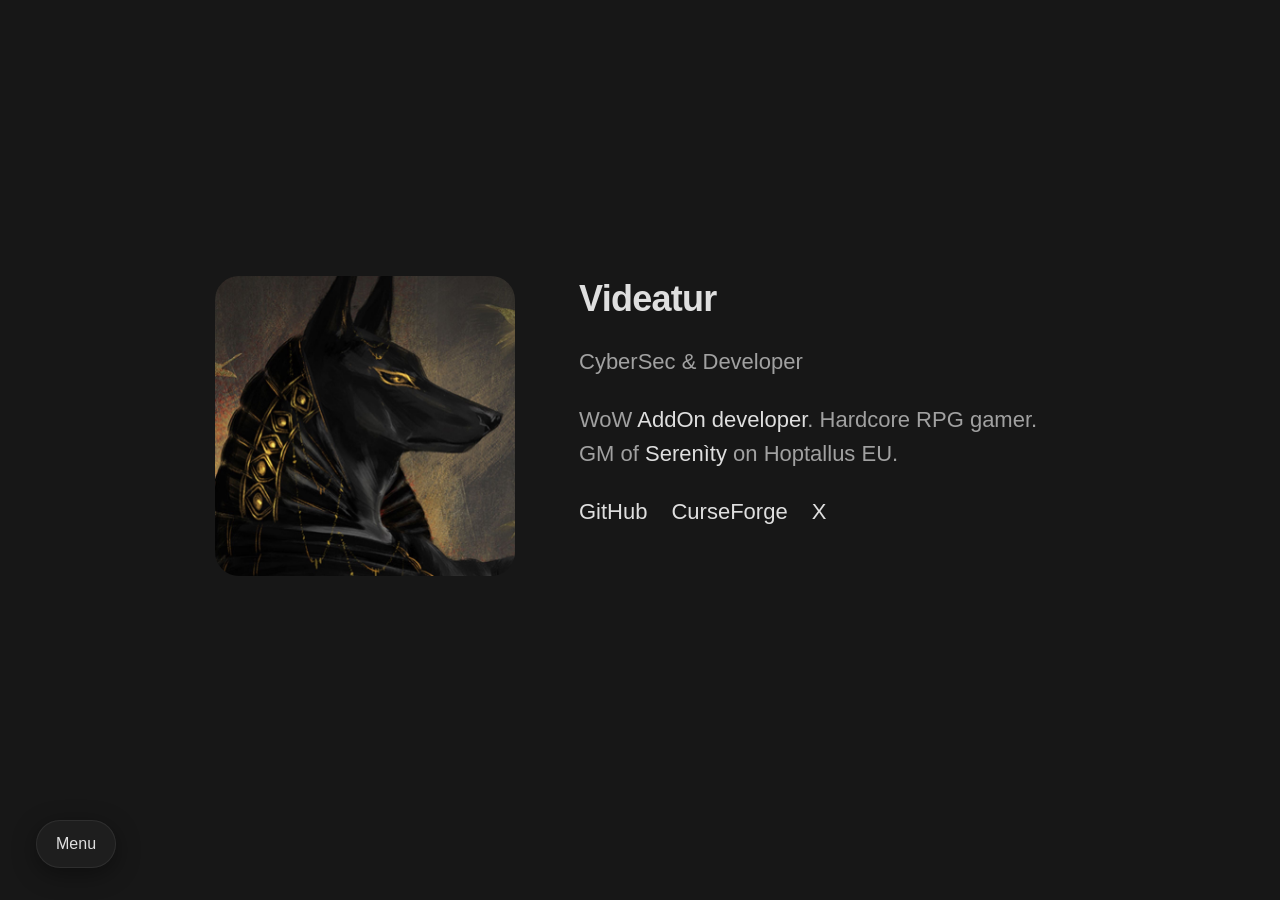
<file: index.html>
<!DOCTYPE html>
<html lang="en">
<head>
    <meta charset="UTF-8">
    <meta name="viewport" content="width=device-width, initial-scale=1">
    <meta name="theme-color" content="#171717">
    <meta name="description" content="CyberSec &amp; Developer. World of Warcraft AddOn creator.">
    <title>Videatur</title>
    <link rel="stylesheet" href="style.css">
</head>
<body>
    <main class="home">
        <img class="portrait" src="vide.png" alt="Videatur" width="300" height="300">
        <div class="profile">
            <h1>Videatur</h1>
            <p>CyberSec &amp; Developer</p>
            <p>WoW <a href="addons.html">AddOn developer</a>. Hardcore RPG gamer. GM of <strong>Serenìty</strong> on Hoptallus EU.</p>
            <nav class="socials" aria-label="Connect">
                    <a href="https://github.com/Videatur" target="_blank" rel="noopener">GitHub</a>
                    <a href="https://www.curseforge.com/members/videatur/projects" target="_blank" rel="noopener">CurseForge</a>
                    <a href="https://x.com/Videatur" target="_blank" rel="noopener">X</a>
            </nav>
        </div>
    </main>

    <button class="menu-button" type="button" popovertarget="site-menu">Menu</button>
    <nav class="site-menu" id="site-menu" popover aria-label="Primary">
        <a href="index.html" aria-current="page">Home</a>
        <a href="addons.html">AddOns</a>
        <button type="button" popovertarget="site-menu" popovertargetaction="hide">Close</button>
    </nav>
</body>
</html>
</file>
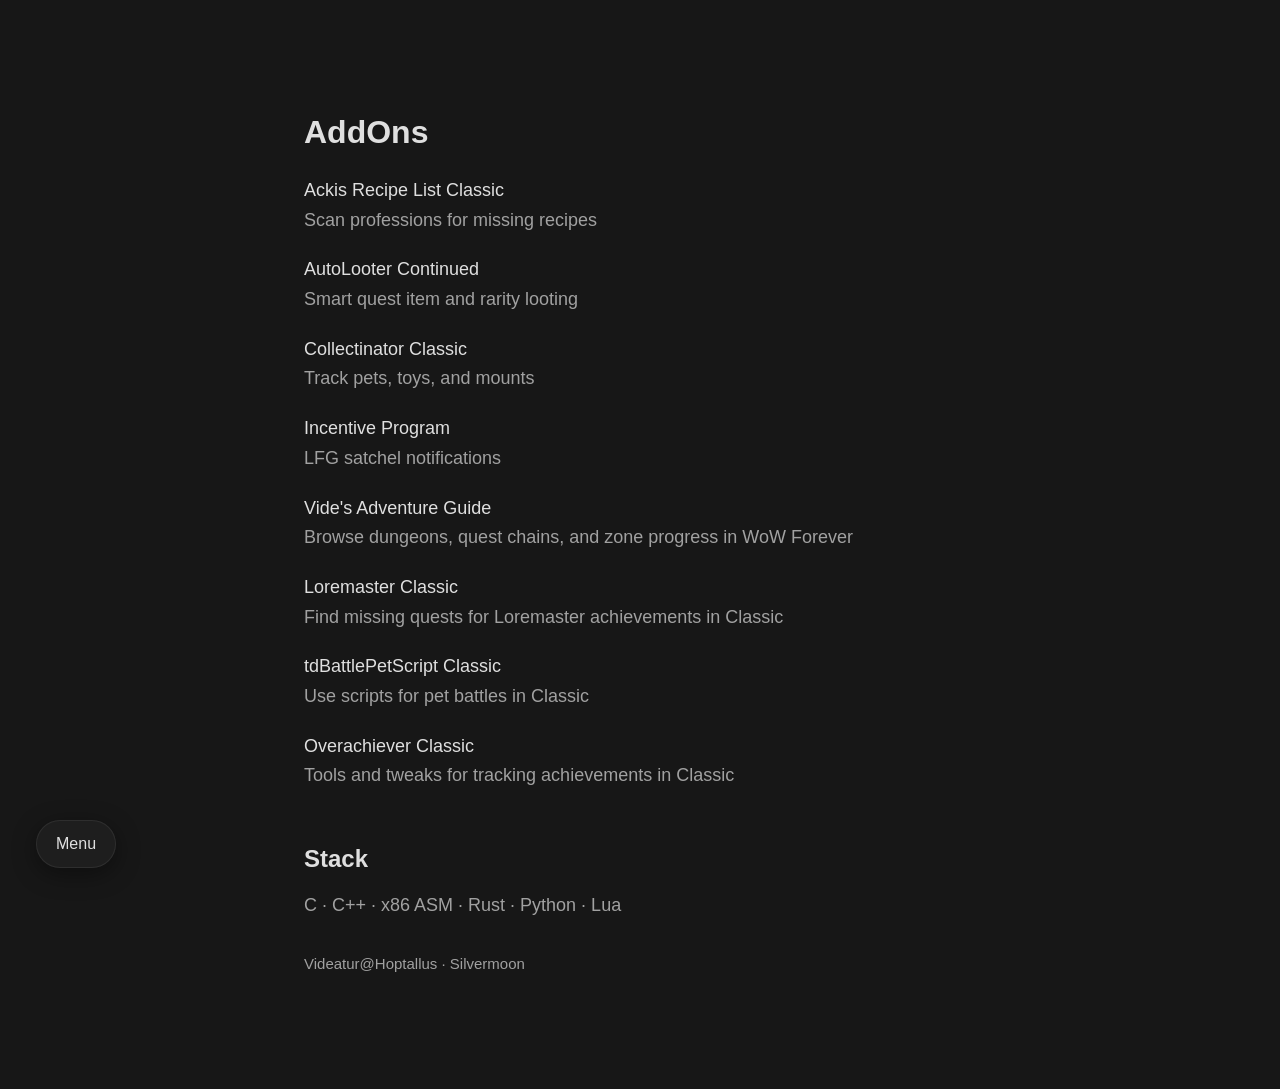
<file: addons.html>
<!DOCTYPE html>
<html lang="en">
<head>
    <meta charset="UTF-8">
    <meta name="viewport" content="width=device-width, initial-scale=1">
    <meta name="theme-color" content="#171717">
    <meta name="description" content="CyberSec &amp; Developer. World of Warcraft AddOn creator.">
    <title>Videatur | AddOns</title>
    <link rel="stylesheet" href="style.css">
</head>
<body>
    <main class="work">
        <section class="projects">
            <h1>AddOns</h1>
            <ul>
                <li>
                    <a href="https://www.curseforge.com/wow/addons/ackis-recipe-list-classic" target="_blank" rel="noopener">
                        <span class="name">Ackis Recipe List Classic</span>
                        <span class="desc">Scan professions for missing recipes</span>
                    </a>
                </li>
                <li>
                    <a href="https://www.curseforge.com/wow/addons/autolooter-continued" target="_blank" rel="noopener">
                        <span class="name">AutoLooter Continued</span>
                        <span class="desc">Smart quest item and rarity looting</span>
                    </a>
                </li>
                <li>
                    <a href="https://www.curseforge.com/wow/addons/collectinator-classic" target="_blank" rel="noopener">
                        <span class="name">Collectinator Classic</span>
                        <span class="desc">Track pets, toys, and mounts</span>
                    </a>
                </li>
                <li>
                    <a href="https://www.curseforge.com/wow/addons/incentive-program-satchel-finder-classic" target="_blank" rel="noopener">
                        <span class="name">Incentive Program</span>
                        <span class="desc">LFG satchel notifications</span>
                    </a>
                </li>
                <li>
                    <a href="https://www.curseforge.com/wow/addons/vides-adventure-guide" target="_blank" rel="noopener">
                        <span class="name">Vide's Adventure Guide</span>
                        <span class="desc">Browse dungeons, quest chains, and zone progress in WoW Forever</span>
                    </a>
                </li>
                <li>
                    <a href="https://www.curseforge.com/wow/addons/loremaster-classic" target="_blank" rel="noopener">
                        <span class="name">Loremaster Classic</span>
                        <span class="desc">Find missing quests for Loremaster achievements in Classic</span>
                    </a>
                </li>
                <li>
                    <a href="https://www.curseforge.com/wow/addons/tdbattlepetscript-classic" target="_blank" rel="noopener">
                        <span class="name">tdBattlePetScript Classic</span>
                        <span class="desc">Use scripts for pet battles in Classic</span>
                    </a>
                </li>
                <li>
                    <a href="https://www.curseforge.com/wow/addons/overachiever-classic" target="_blank" rel="noopener">
                        <span class="name">Overachiever Classic</span>
                        <span class="desc">Tools and tweaks for tracking achievements in Classic</span>
                    </a>
                </li>
            </ul>
        </section>

        <section class="skills">
            <h2>Stack</h2>
            <p>C · C++ · x86 ASM · Rust · Python · Lua</p>
        </section>

        <footer>
            <p>Videatur@Hoptallus · Silvermoon</p>
        </footer>
    </main>

    <button class="menu-button" type="button" popovertarget="site-menu">Menu</button>
    <nav class="site-menu" id="site-menu" popover aria-label="Primary">
        <a href="index.html">Home</a>
        <a href="addons.html" aria-current="page">AddOns</a>
        <button type="button" popovertarget="site-menu" popovertargetaction="hide">Close</button>
    </nav>
</body>
</html>
</file>
<file: style.css>
:root {
    color-scheme: dark;
    --background: #171717;
    --text: #dfdfdf;
    --muted: #a1a1a1;
    --ease: cubic-bezier(.22, 1, .36, 1);
    font-family: -apple-system, BlinkMacSystemFont, "Segoe UI", Roboto, Helvetica, Arial, sans-serif;
}

* { box-sizing: border-box; }

body {
    margin: 0;
    background: var(--background);
    color: var(--muted);
    -webkit-font-smoothing: antialiased;
}

h1, h2, p, ul { margin: 0; }
h1, h2, strong { color: var(--text); }
strong { font-weight: 500; }
a { color: var(--text); text-decoration: none; transition: color .26s ease; }
a:hover { color: #fff; }
:focus-visible { outline: 2px solid #aaa; outline-offset: 4px; }

.home {
    display: grid;
    grid-template-columns: 300px minmax(0, 1fr);
    align-items: start;
    align-content: center;
    gap: 64px;
    width: min(850px, calc(100% - 64px));
    min-height: 100svh;
    margin-inline: auto;
    padding-block: 72px 120px;
}

.portrait {
    display: block;
    width: 100%;
    height: auto;
    aspect-ratio: 1;
    object-fit: cover;
    object-position: center 35%;
    border-radius: 24px;
}

.profile { font-size: 22px; line-height: 1.55; }
.profile h1 { font-size: 36px; line-height: 1.25; letter-spacing: -.02em; }
.profile p, .socials { margin-top: 24px; }
.socials { display: flex; flex-wrap: wrap; gap: 8px 24px; }

.work {
    width: min(672px, calc(100% - 64px));
    margin-inline: auto;
    padding-block: 112px 112px;
    font-size: 18px;
    line-height: 1.65;
}

.work h1 { margin-bottom: 24px; font-size: 32px; line-height: 1.25; }
.work h2 { margin-bottom: 12px; font-size: 24px; }
.work ul { display: grid; gap: 20px; padding: 0; list-style: none; }
.work .name, .work .desc { display: block; }
.work .desc { color: var(--muted); }
.work .skills { margin-top: 48px; }
.work footer { margin-top: 32px; font-size: 15px; }

.menu-button, .site-menu {
    position: fixed;
    inset: auto auto max(32px, env(safe-area-inset-bottom)) max(36px, env(safe-area-inset-left));
    margin: 0;
    border: 1px solid #ffffff12;
    background: #202020ed;
    color: var(--text);
    box-shadow: 0 6px 24px #0006;
    backdrop-filter: blur(16px);
}

.menu-button, .site-menu button {
    font: inherit;
    cursor: pointer;
}

.menu-button {
    min-height: 48px;
    padding: 0 19px;
    border-radius: 999px;
    transition: background-color .26s ease, opacity .26s ease;
}

.menu-button:hover { background-color: #2b2b2b; }
body:has(.site-menu:popover-open) .menu-button { opacity: 0; pointer-events: none; }

.site-menu {
    width: 136px;
    padding: 8px;
    border-radius: 24px;
    opacity: 0;
    transform: translateY(7px) scale(.96);
    transform-origin: left bottom;
    transition: opacity .28s var(--ease), transform .34s var(--ease),
        display .34s allow-discrete, overlay .34s allow-discrete;
}

.site-menu:popover-open { opacity: 1; transform: none; }

@starting-style {
    .site-menu:popover-open { opacity: 0; transform: translateY(7px) scale(.96); }
}

.site-menu a, .site-menu button {
    display: block;
    width: 100%;
    padding: 9px 12px;
    border-radius: 10px;
    background: transparent;
    color: var(--muted);
    text-align: left;
    line-height: 1.3;
    transition: color .26s ease, background-color .26s ease;
}

.site-menu button { margin-top: 4px; border: 0; }
.site-menu [aria-current="page"] { color: var(--text); }
.site-menu a:hover, .site-menu button:hover { color: var(--text); background-color: #ffffff0c; }

@media (prefers-reduced-motion: no-preference) {
    .home, .work { animation: appear .38s ease both; }
    @keyframes appear { from { opacity: 0; } to { opacity: 1; } }
}

@media (max-width: 760px) {
    .home {
        grid-template-columns: minmax(0, 1fr);
        gap: 32px;
        width: min(480px, calc(100% - 48px));
        padding-block: 48px 112px;
    }

    .portrait { width: min(100%, 260px); }
    .profile { font-size: 20px; }
    .profile h1 { font-size: 32px; }
    .profile p, .socials { margin-top: 18px; }
    .work { width: calc(100% - 48px); padding-top: 56px; }
    .menu-button, .site-menu {
        bottom: max(20px, env(safe-area-inset-bottom));
        left: max(20px, env(safe-area-inset-left));
    }
}

@media (prefers-reduced-motion: reduce) {
    *, *::before, *::after { transition: none !important; }
}
</file>
